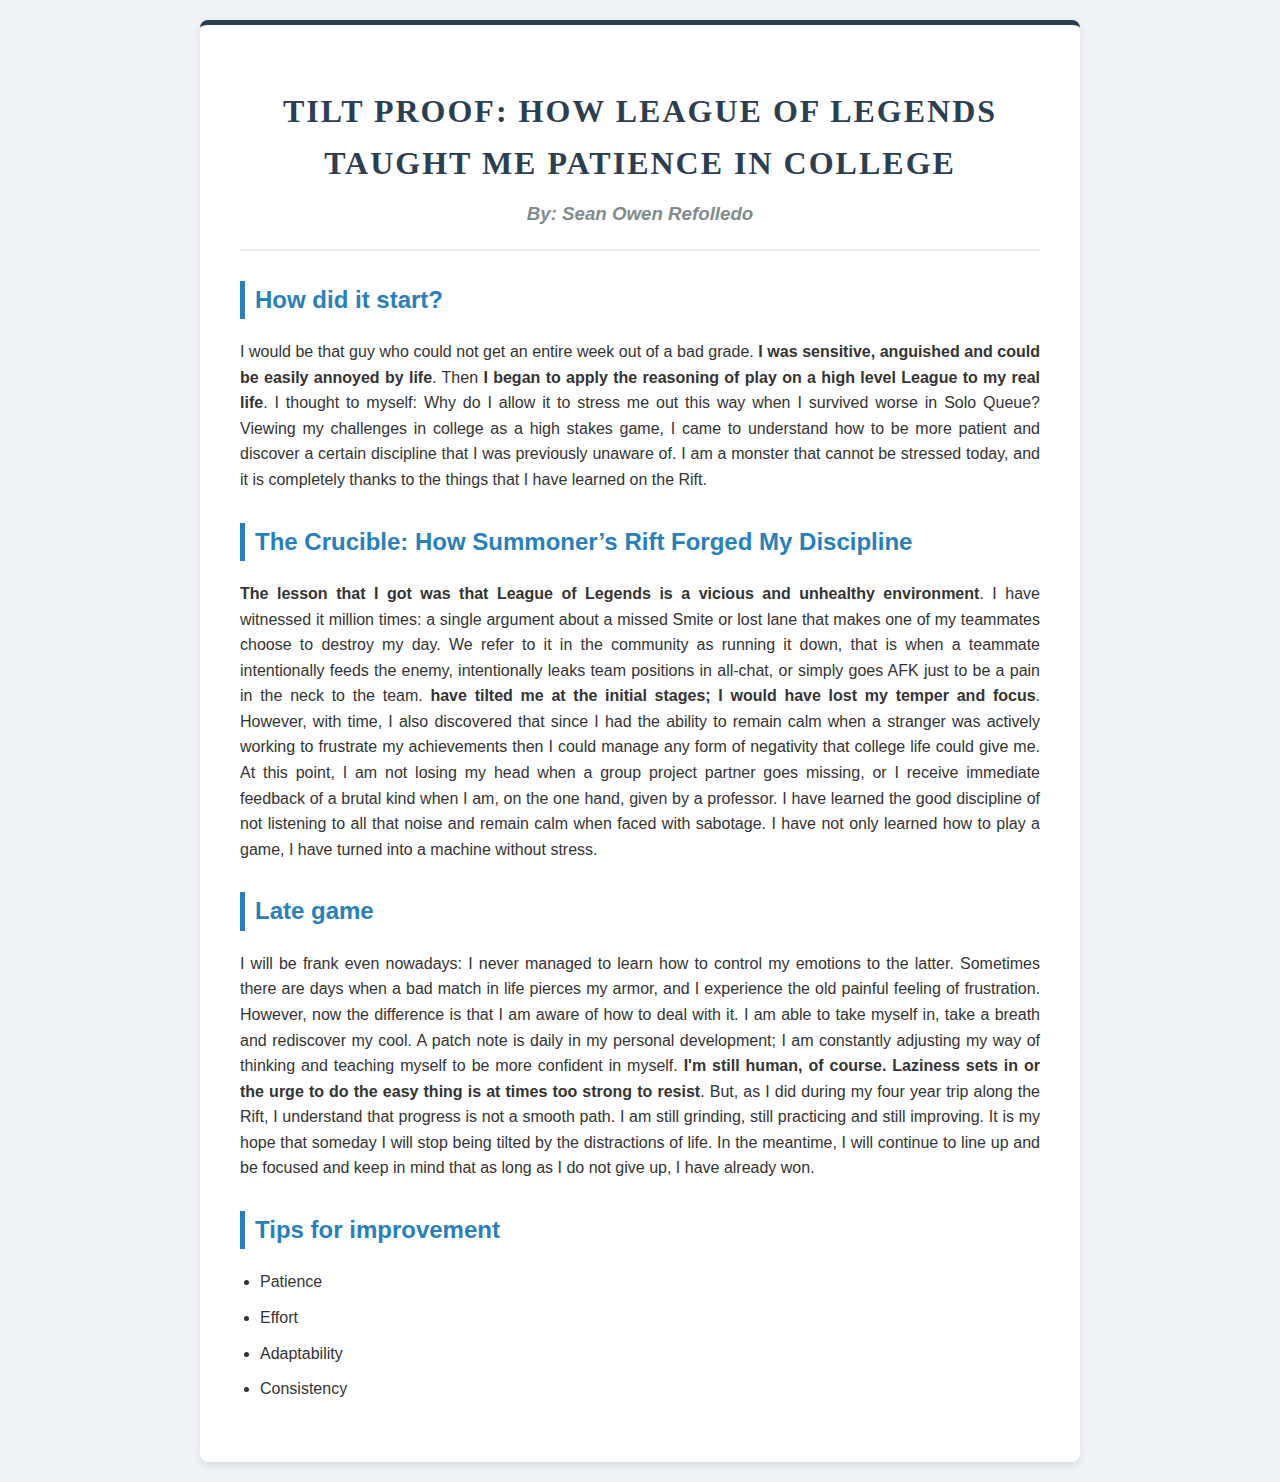
<file: page 3.html>
<!DOCTYPE html>
<html lang "en">

<head>
    <meta name="viewport" content="width=device-width, initial-scale=1.0">
    <link rel="stylesheet" href="template.css">
    <meta charset="UTF-8">
    <title>Tilt Proof: How League of Legends Taught Me Patience in College</title>
</head>

<body>
    <div class="container">
        <h1>
            Tilt Proof: How League of legends Taught me Patience in College
        </h1>
        <h3>
            By: Sean Owen Refolledo
        </h3>
        <h2>
            How did it start?
        </h2>
        <p>I would be that guy who could not get an entire week out of a bad grade. <strong>I was sensitive, anguished
                and could be easily annoyed by life</strong>. Then <strong>I began to apply the reasoning of play on a
                high level League to my real life</strong>. I thought to myself: Why do I allow it to stress me out this
            way when I survived worse in Solo Queue? Viewing my challenges in college as a high stakes game, I came to
            understand how to be more patient and discover a certain discipline that I was previously unaware of. I am a
            monster that cannot be stressed today, and it is completely thanks to the things that I have learned on the
            Rift.</p>

        <h2>
            The Crucible: How Summoner’s Rift Forged My Discipline
        </h2>
        <p>
            <strong>The lesson that I got was that League of Legends is a vicious and unhealthy environment</strong>. I
            have witnessed it million times: a single argument about a missed Smite or lost lane that makes one of my
            teammates choose to destroy my day. We refer to it in the community as running it down, that is when a
            teammate intentionally feeds the enemy, intentionally leaks team positions in all-chat, or simply goes AFK
            just to be a pain in the neck to the team. <strong> have tilted me at the initial stages; I would have lost
                my temper and focus</strong>. However, with time, I also discovered that since I had the ability to
            remain calm when a stranger was actively working to frustrate my achievements then I could manage any form
            of negativity that college life could give me. At this point, I am not losing my head when a group project
            partner goes missing, or I receive immediate feedback of a brutal kind when I am, on the one hand, given by
            a professor. I have learned the good discipline of not listening to all that noise and remain calm when
            faced with sabotage. I have not only learned how to play a game, I have turned into a machine without
            stress.


        </p>
        <h2>
            Late game
        </h2>
        <p>
            I will be frank even nowadays: I never managed to learn how to control my emotions to the latter. Sometimes
            there are days when a bad match in life pierces my armor, and I experience the old painful feeling of
            frustration. However, now the difference is that I am aware of how to deal with it. I am able to take myself
            in, take a breath and rediscover my cool. A patch note is daily in my personal development; I am constantly
            adjusting my way of thinking and teaching myself to be more confident in myself.

            <strong>I'm still human, of course. Laziness sets in or the urge to do the easy thing is at times too strong
                to resist</strong>. But, as I did during my four year trip along the Rift, I understand that progress is
            not a smooth path. I am still grinding, still practicing and still improving. It is my hope that someday I
            will stop being tilted by the distractions of life. In the meantime, I will continue to line up and be
            focused and keep in mind that as long as I do not give up, I have already won.
        </p>
        <h2>
            Tips for improvement
        </h2>
        <p>
        <ul>
            <li>Patience</li>
            <li>Effort</li>
            <li>Adaptability</li>
            <li>Consistency</li>

        </uL>
        </p>
    </div>
</body>

</html>
</file>
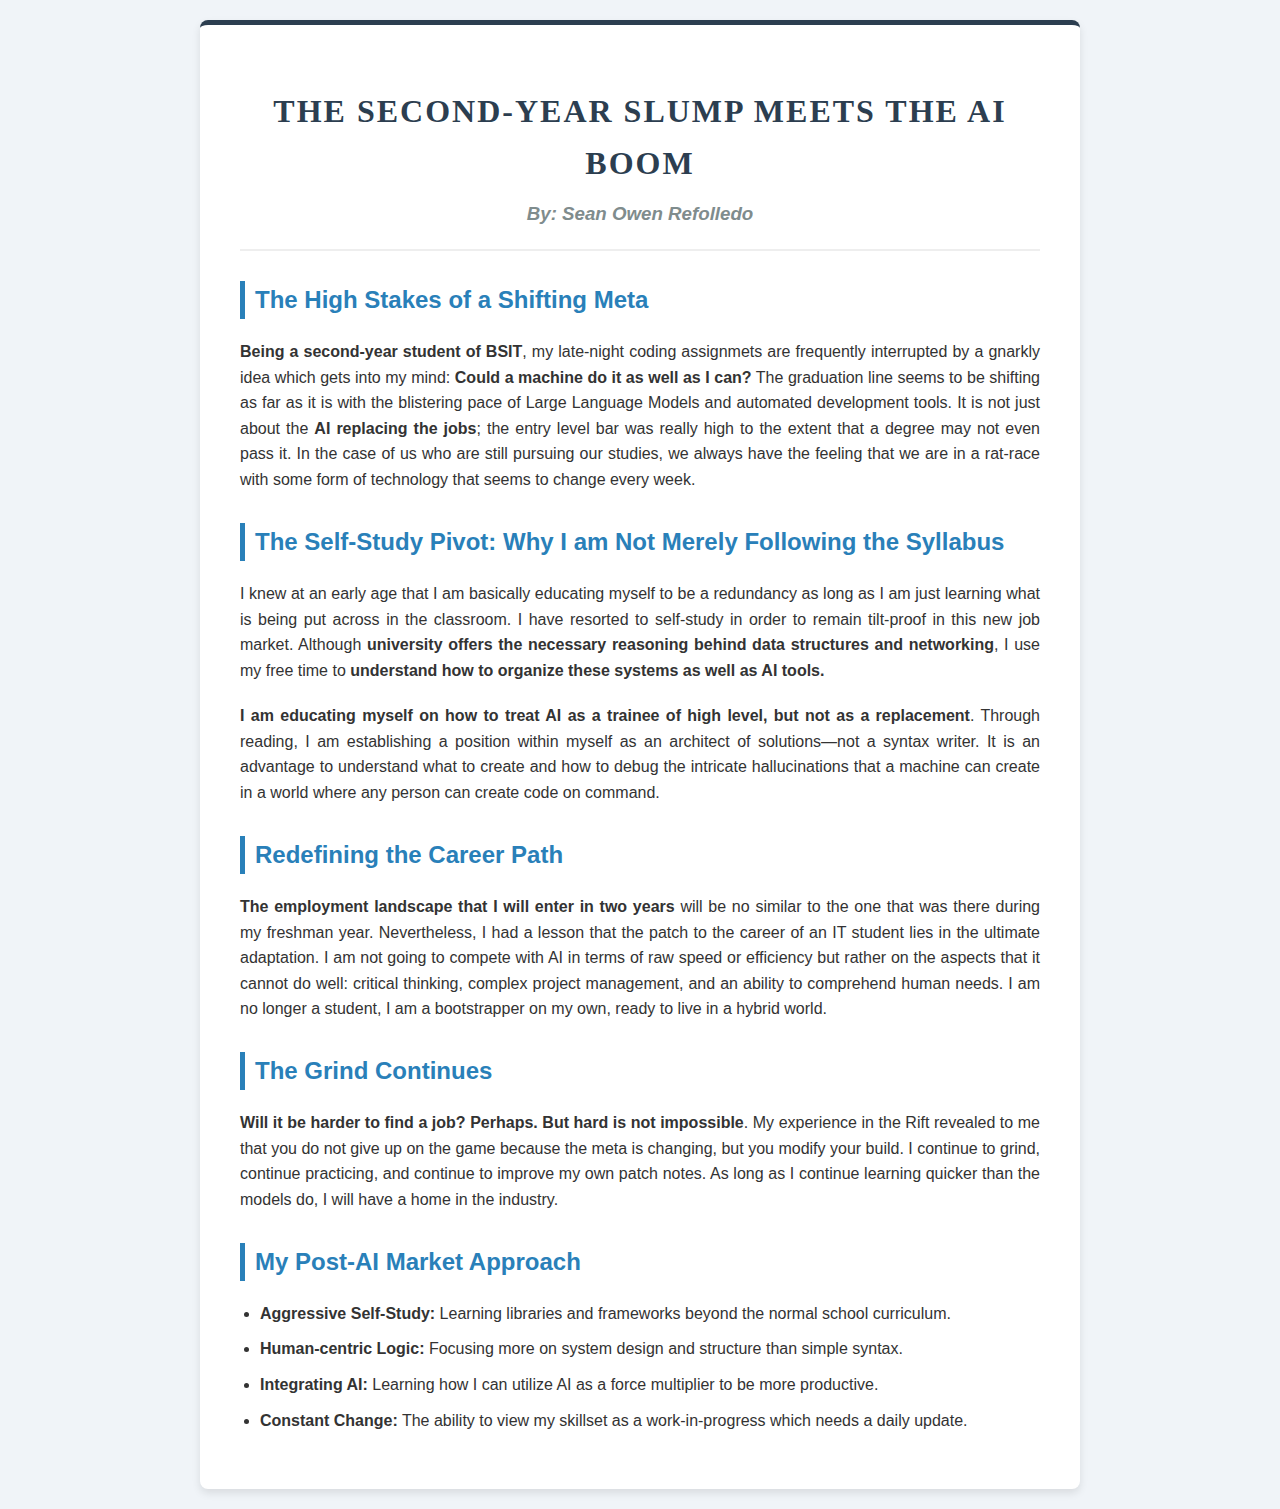
<file: page 4.html>
<!DOCTYPE html>
<html lang="en">

<head>
    <meta name="viewport" content="width=device-width, initial-scale=1.0">
    <link rel="stylesheet" href="template.css">
    <meta charset="UTF-8">
    <title>The Second-Year Slump Meets the AI Boom</title>
</head>

<body>
    <div class="container">
        <h1>
            The Second-Year Slump Meets the AI Boom
        </h1>
        <h3>
            By: Sean Owen Refolledo
        </h3>

        <h2>
            The High Stakes of a Shifting Meta
        </h2>
        <p>
            <strong>Being a second-year student of BSIT</strong>, my late-night coding assignmets are frequently
            interrupted by a gnarkly idea which gets into my mind: <strong>Could a machine do it as well as I
                can?</strong> The graduation line seems to be shifting as far as it is with the blistering pace of Large
            Language Models and automated development tools. It is not just about the <strong>AI replacing the
                jobs</strong>; the entry level bar was really high to the extent that a degree may not even pass it. In
            the case of us who are still pursuing our studies, we always have the feeling that we are in a rat-race with
            some form of technology that seems to change every week.
        </p>

        <h2>
            The Self-Study Pivot: Why I am Not Merely Following the Syllabus
        </h2>
        <p>
            I knew at an early age that I am basically educating myself to be a redundancy as long as I am just learning
            what is being put across in the classroom. I have resorted to self-study in order to remain tilt-proof in
            this new job market. Although <strong>university offers the necessary reasoning behind data structures and
                networking</strong>, I use my free time to <strong>understand how to organize these systems as well as
                AI tools.</strong>
        </p>
        <p>
            <strong>I am educating myself on how to treat AI as a trainee of high level, but not as a
                replacement</strong>. Through reading, I am establishing a position within myself as an architect of
            solutions—not a syntax writer. It is an advantage to understand what to create and how to debug the
            intricate hallucinations that a machine can create in a world where any person can create code on command.
        </p>

        <h2>
            Redefining the Career Path
        </h2>
        <p>
            <strong>The employment landscape that I will enter in two years</strong> will be no similar to the one that
            was there during my freshman year. Nevertheless, I had a lesson that the patch to the career of an IT
            student lies in the ultimate adaptation. I am not going to compete with AI in terms of raw speed or
            efficiency but rather on the aspects that it cannot do well: critical thinking, complex project management,
            and an ability to comprehend human needs. I am no longer a student, I am a bootstrapper on my own, ready to
            live in a hybrid world.
        </p>

        <h2>
            The Grind Continues
        </h2>
        <p>
            <strong>Will it be harder to find a job? Perhaps. But hard is not impossible</strong>. My experience in the
            Rift revealed to me that you do not give up on the game because the meta is changing, but you modify your
            build. I continue to grind, continue practicing, and continue to improve my own patch notes. As long as I
            continue learning quicker than the models do, I will have a home in the industry.
        </p>

        <h2>
            My Post-AI Market Approach
        </h2>
        <ul>
            <li><b>Aggressive Self-Study:</b> Learning libraries and frameworks beyond the normal school curriculum.
            </li>
            <li><b>Human-centric Logic:</b> Focusing more on system design and structure than simple syntax.</li>
            <li><b>Integrating AI:</b> Learning how I can utilize AI as a force multiplier to be more productive.</li>
            <li><b>Constant Change:</b> The ability to view my skillset as a work-in-progress which needs a daily
                update.</li>
        </ul>
    </div>
</body>

</html>
</file>
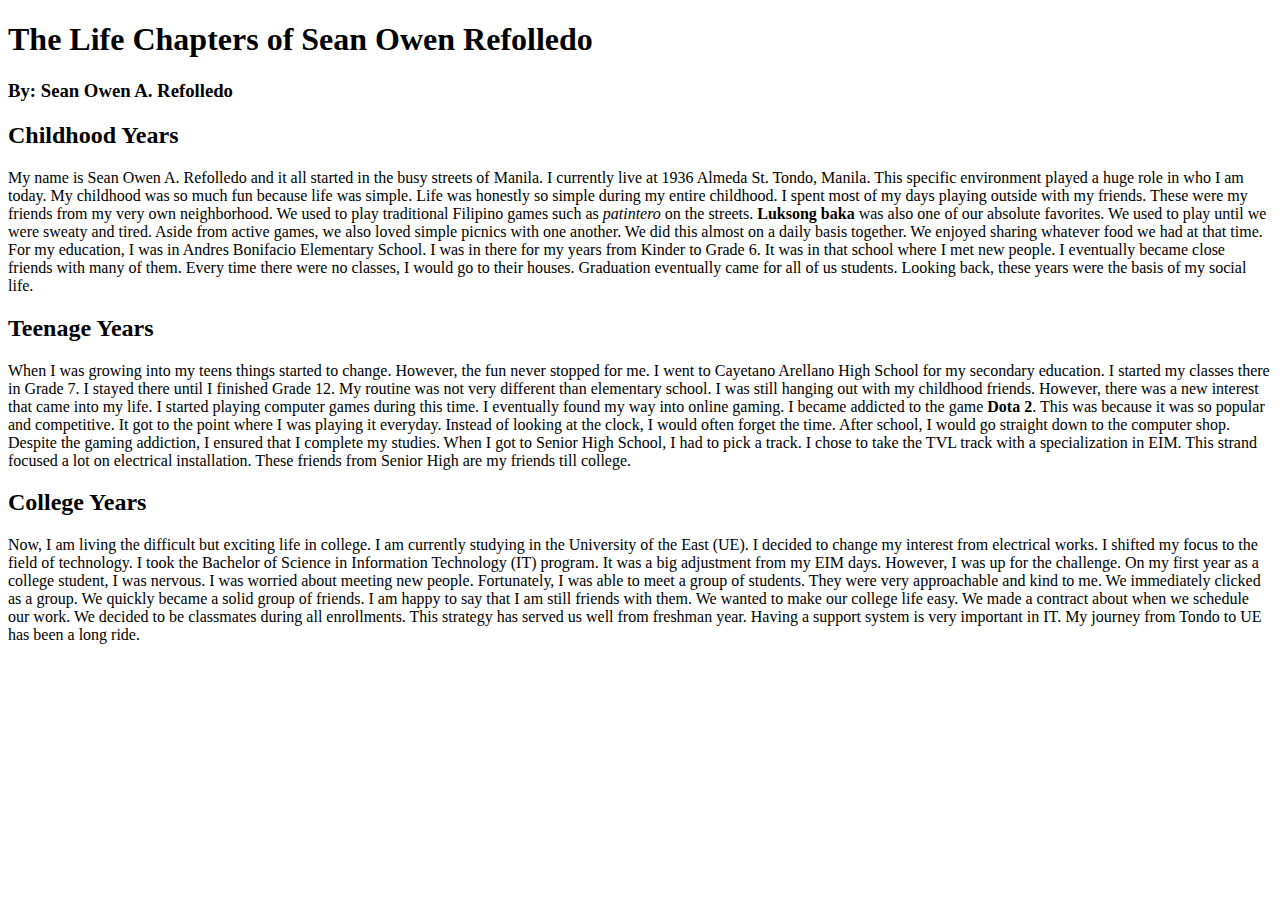
<file: page1.html>
<!DOCTYPE html>
<html lang="en">

<head>
    <meta charset="UTF-8">
    <meta name="viewport" content="width=device-width, initial-scale=1.0">
    <title>Biography of Sean Owen Refolledo</title>
</head>

<body>

    <div class="container">
        <h1>The Life Chapters of Sean Owen Refolledo</h1>

        <h3>By: Sean Owen A. Refolledo</h3>

        <h2>Childhood Years</h2>
        <p>
            My name is Sean Owen A. Refolledo and it all started in the busy streets of Manila.
            I currently live at 1936 Almeda St. Tondo, Manila.
            This specific environment played a huge role in who I am today.
            My childhood was so much fun because life was simple.
            Life was honestly so simple during my entire childhood.
            I spent most of my days playing outside with my friends.
            These were my friends from my very own neighborhood.
            We used to play traditional Filipino games such as <i>patintero</i> on the streets.
            <b>Luksong baka</b> was also one of our absolute favorites.
            We used to play until we were sweaty and tired.
            Aside from active games, we also loved simple picnics with one another.
            We did this almost on a daily basis together.
            We enjoyed sharing whatever food we had at that time.
            For my education, I was in Andres Bonifacio Elementary School.
            I was in there for my years from Kinder to Grade 6.
            It was in that school where I met new people.
            I eventually became close friends with many of them.
            Every time there were no classes, I would go to their houses.
            Graduation eventually came for all of us students.
            Looking back, these years were the basis of my social life.
        </p>

        <h2>Teenage Years</h2>
        <p>
            When I was growing into my teens things started to change.
            However, the fun never stopped for me.
            I went to Cayetano Arellano High School for my secondary education.
            I started my classes there in Grade 7.
            I stayed there until I finished Grade 12.
            My routine was not very different than elementary school.
            I was still hanging out with my childhood friends.
            However, there was a new interest that came into my life.
            I started playing computer games during this time.
            I eventually found my way into online gaming.
            I became addicted to the game <b>Dota 2</b>.
            This was because it was so popular and competitive.
            It got to the point where I was playing it everyday.
            Instead of looking at the clock, I would often forget the time.
            After school, I would go straight down to the computer shop.
            Despite the gaming addiction, I ensured that I complete my studies.
            When I got to Senior High School, I had to pick a track.
            I chose to take the TVL track with a specialization in EIM.
            This strand focused a lot on electrical installation.
            These friends from Senior High are my friends till college.
        </p>

        <h2>College Years</h2>
        <p>
            Now, I am living the difficult but exciting life in college.
            I am currently studying in the University of the East (UE).
            I decided to change my interest from electrical works.
            I shifted my focus to the field of technology.
            I took the Bachelor of Science in Information Technology (IT) program.
            It was a big adjustment from my EIM days.
            However, I was up for the challenge.
            On my first year as a college student, I was nervous.
            I was worried about meeting new people.
            Fortunately, I was able to meet a group of students.
            They were very approachable and kind to me.
            We immediately clicked as a group.
            We quickly became a solid group of friends.
            I am happy to say that I am still friends with them.
            We wanted to make our college life easy.
            We made a contract about when we schedule our work.
            We decided to be classmates during all enrollments.
            This strategy has served us well from freshman year.
            Having a support system is very important in IT.
            My journey from Tondo to UE has been a long ride.
        </p>
    </div>

</body>

</html>
</file>
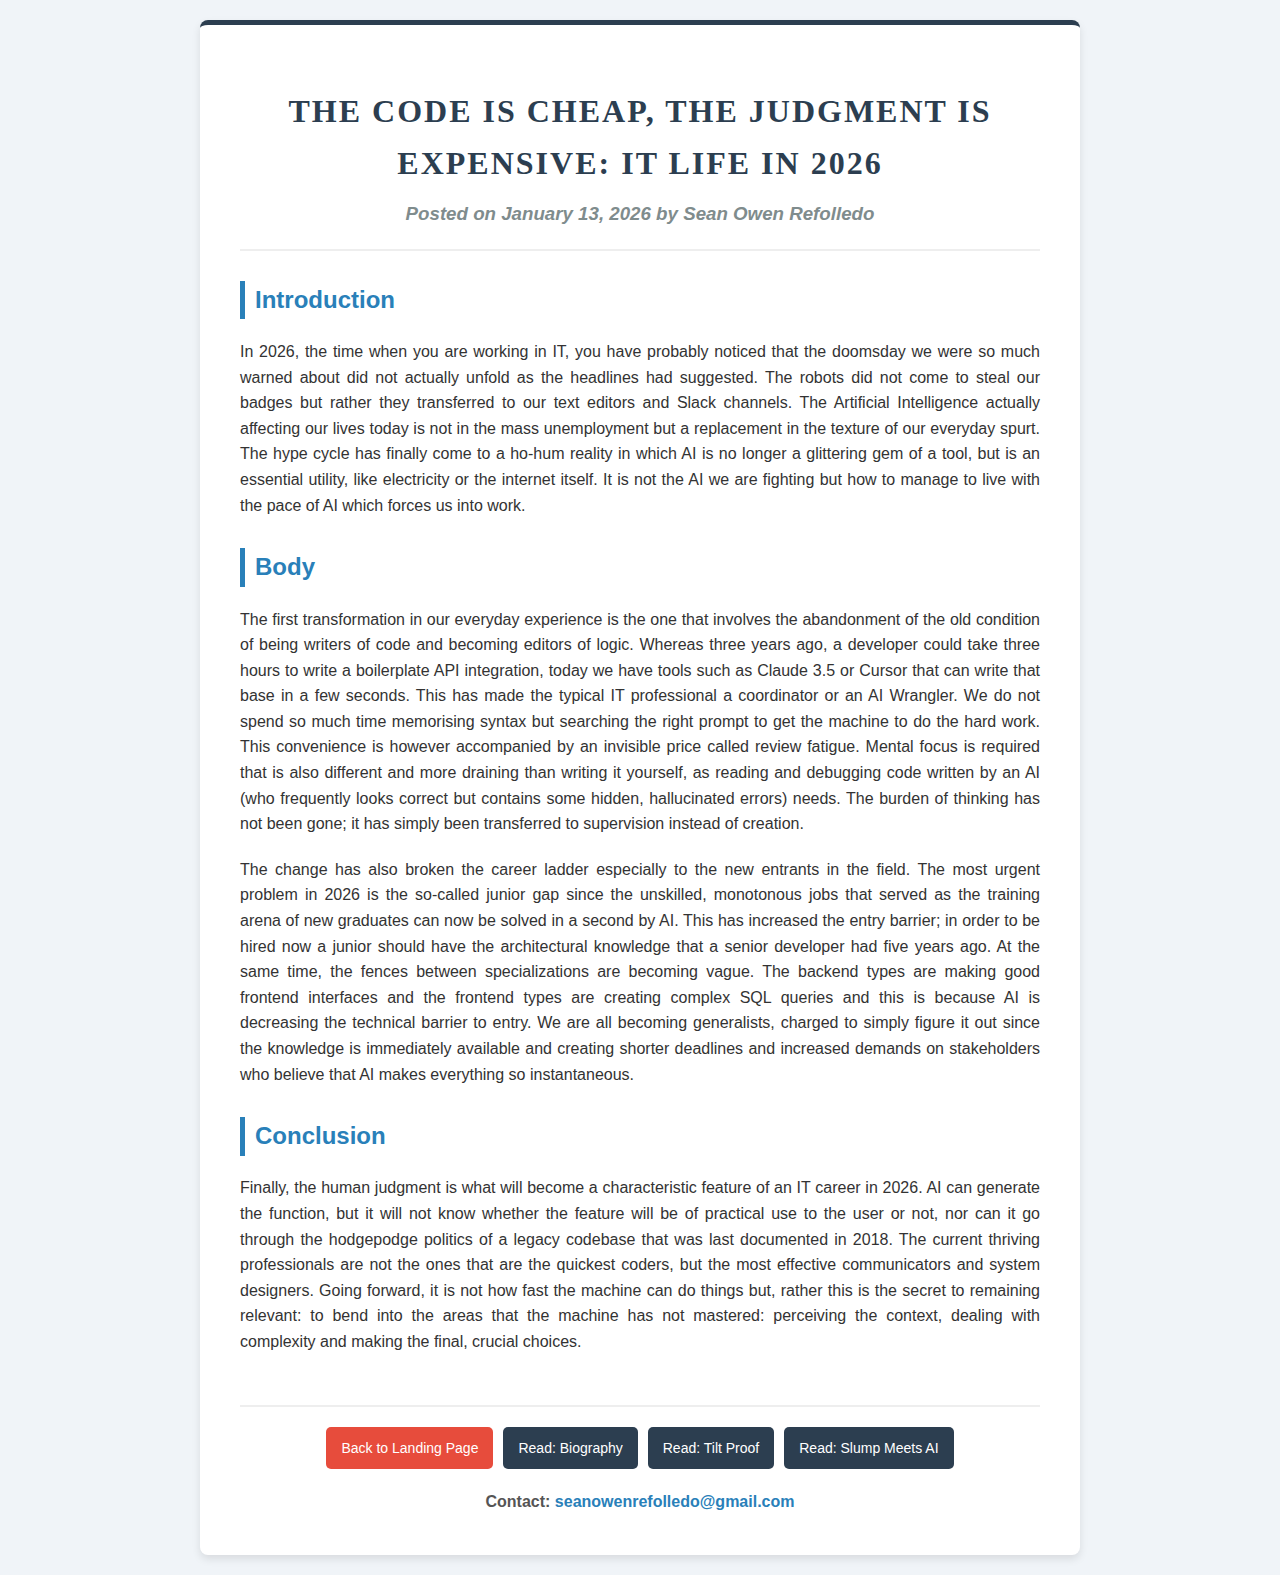
<file: page2.html>
<!DOCTYPE html>
<html lang="en">

<head>
    <meta name="viewport" content="width=device-width, initial-scale=1.0">
    <link rel="stylesheet" href="template.css">
    <meta charset="UTF-8">
    <title>IT Life in 2026</title>
</head>

<body>

    <div class="container">
        <h1>The Code is Cheap, The Judgment is Expensive: IT Life in 2026</h1>
        <h3>Posted on January 13, 2026 by <strong>Sean Owen Refolledo</strong></h3>

        <h2>Introduction</h2>
        <p>
            In 2026, the time when you are working in IT, you have probably noticed that the doomsday we were so much
            warned about did not actually unfold as the headlines had suggested. The robots did not come to steal our
            badges but rather they transferred to our text editors and Slack channels. The Artificial Intelligence
            actually affecting our lives today is not in the mass unemployment but a replacement in the texture of our
            everyday spurt. The hype cycle has finally come to a ho-hum reality in which AI is no longer a glittering
            gem of a tool, but is an essential utility, like electricity or the internet itself. It is not the AI we are
            fighting but how to manage to live with the pace of AI which forces us into work.
        </p>

        <h2>Body</h2>
        <p>
            The first transformation in our everyday experience is the one that involves the abandonment of the old
            condition of being writers of code and becoming editors of logic. Whereas three years ago, a developer could
            take three hours to write a boilerplate API integration, today we have tools such as Claude 3.5 or Cursor
            that can write that base in a few seconds. This has made the typical IT professional a coordinator or an AI
            Wrangler. We do not spend so much time memorising syntax but searching the right prompt to get the machine
            to do the hard work. This convenience is however accompanied by an invisible price called review fatigue.
            Mental focus is required that is also different and more draining than writing it yourself, as reading and
            debugging code written by an AI (who frequently looks correct but contains some hidden, hallucinated errors)
            needs. The burden of thinking has not been gone; it has simply been transferred to supervision instead of
            creation.
        </p>
        <p>
            The change has also broken the career ladder especially to the new entrants in the field. The most urgent
            problem in 2026 is the so-called junior gap since the unskilled, monotonous jobs that served as the training
            arena of new graduates can now be solved in a second by AI. This has increased the entry barrier; in order
            to be hired now a junior should have the architectural knowledge that a senior developer had five years ago.
            At the same time, the fences between specializations are becoming vague. The backend types are making good
            frontend interfaces and the frontend types are creating complex SQL queries and this is because AI is
            decreasing the technical barrier to entry. We are all becoming generalists, charged to simply figure it out
            since the knowledge is immediately available and creating shorter deadlines and increased demands on
            stakeholders who believe that AI makes everything so instantaneous.
        </p>

        <h2>Conclusion</h2>
        <p>
            Finally, the human judgment is what will become a characteristic feature of an IT career in 2026. AI can
            generate the function, but it will not know whether the feature will be of practical use to the user or not,
            nor can it go through the hodgepodge politics of a legacy codebase that was last documented in 2018. The
            current thriving professionals are not the ones that are the quickest coders, but the most effective
            communicators and system designers. Going forward, it is not how fast the machine can do things but, rather
            this is the secret to remaining relevant: to bend into the areas that the machine has not mastered:
            perceiving the context, dealing with complexity and making the final, crucial choices.
        </p>

        <div class="page-footer">
            <div class="nav-buttons">
                <a href="index.html" class="nav-btn home-btn">Back to Landing Page</a>
                <a href="page1.html" class="nav-btn">Read: Biography</a>
                <a href="page3.html" class="nav-btn">Read: Tilt Proof</a>
                <a href="page4.html" class="nav-btn">Read: Slump Meets AI</a>
            </div>
            <div class="contact-section">
                Contact: <a href="mailto:seanowenrefolledo@gmail.com">seanowenrefolledo@gmail.com</a>
            </div>
        </div>
    </div>

</body>

</html>
</file>
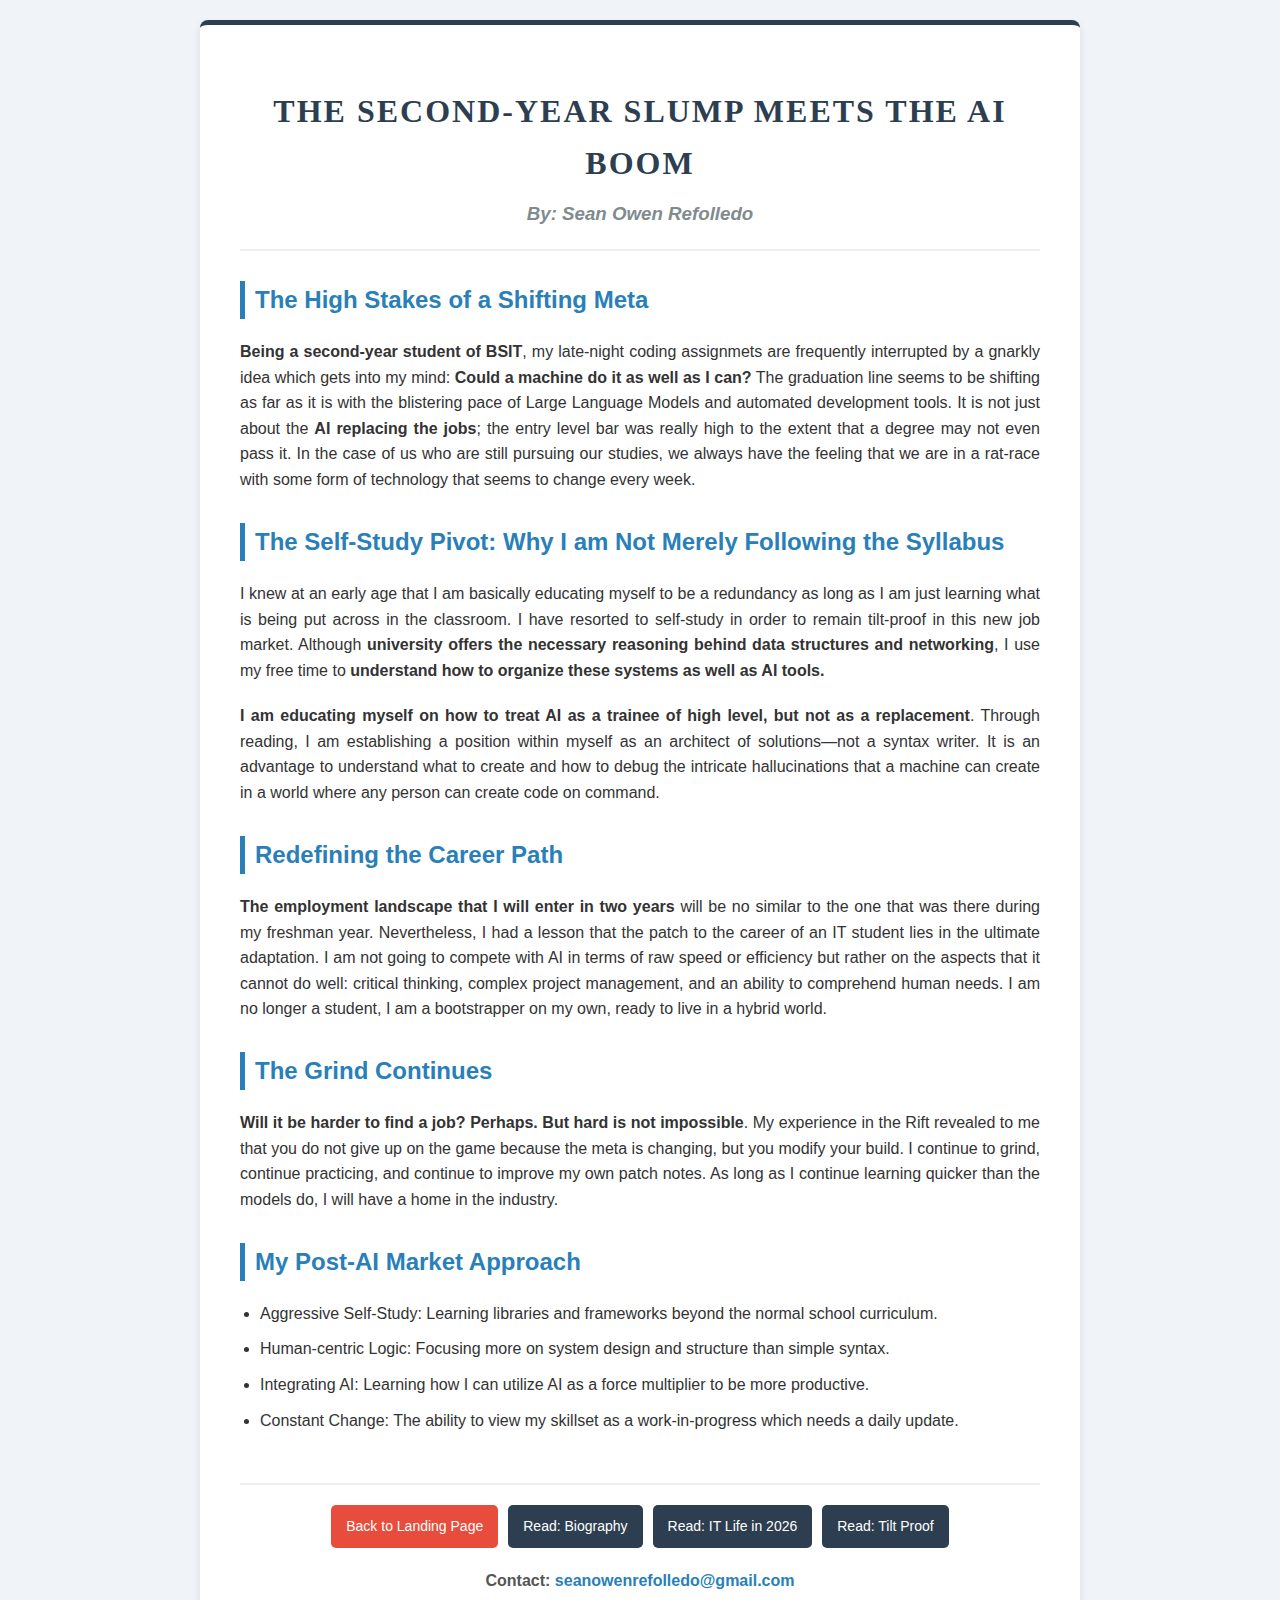
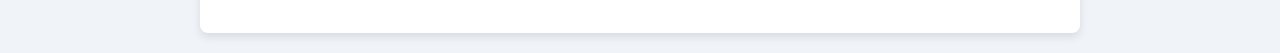
<file: page4.html>
<!DOCTYPE html>
<html lang="en">

<head>
    <meta name="viewport" content="width=device-width, initial-scale=1.0">
    <link rel="stylesheet" href="template.css">
    <meta charset="UTF-8">
    <title>The Second-Year Slump Meets the AI Boom</title>
</head>

<body>
    <div class="container">
        <h1>
            The Second-Year Slump Meets the AI Boom
        </h1>
        <h3>
            By: Sean Owen Refolledo
        </h3>

        <h2>
            The High Stakes of a Shifting Meta
        </h2>
        <p>
            <strong>Being a second-year student of BSIT</strong>, my late-night coding assignmets are frequently
            interrupted by a gnarkly idea which gets into my mind: <strong>Could a machine do it as well as I
                can?</strong> The graduation line seems to be shifting as far as it is with the blistering pace of Large
            Language Models and automated development tools. It is not just about the <strong>AI replacing the
                jobs</strong>; the entry level bar was really high to the extent that a degree may not even pass it. In
            the case of us who are still pursuing our studies, we always have the feeling that we are in a rat-race with
            some form of technology that seems to change every week.
        </p>

        <h2>
            The Self-Study Pivot: Why I am Not Merely Following the Syllabus
        </h2>
        <p>
            I knew at an early age that I am basically educating myself to be a redundancy as long as I am just learning
            what is being put across in the classroom. I have resorted to self-study in order to remain tilt-proof in
            this new job market. Although <strong>university offers the necessary reasoning behind data structures and
                networking</strong>, I use my free time to <strong>understand how to organize these systems as well as
                AI tools.</strong>
        </p>
        <p>
            <strong>I am educating myself on how to treat AI as a trainee of high level, but not as a
                replacement</strong>. Through reading, I am establishing a position within myself as an architect of
            solutions—not a syntax writer. It is an advantage to understand what to create and how to debug the
            intricate hallucinations that a machine can create in a world where any person can create code on command.
        </p>

        <h2>
            Redefining the Career Path
        </h2>
        <p>
            <strong>The employment landscape that I will enter in two years</strong> will be no similar to the one that
            was there during my freshman year. Nevertheless, I had a lesson that the patch to the career of an IT
            student lies in the ultimate adaptation. I am not going to compete with AI in terms of raw speed or
            efficiency but rather on the aspects that it cannot do well: critical thinking, complex project management,
            and an ability to comprehend human needs. I am no longer a student, I am a bootstrapper on my own, ready to
            live in a hybrid world.
        </p>

        <h2>
            The Grind Continues
        </h2>
        <p>
            <strong>Will it be harder to find a job? Perhaps. But hard is not impossible</strong>. My experience in the
            Rift revealed to me that you do not give up on the game because the meta is changing, but you modify your
            build. I continue to grind, continue practicing, and continue to improve my own patch notes. As long as I
            continue learning quicker than the models do, I will have a home in the industry.
        </p>

        <h2>
            My Post-AI Market Approach
        </h2>
        <ul>
            <li>Aggressive Self-Study: Learning libraries and frameworks beyond the normal school curriculum.
            </li>
            <li>Human-centric Logic: Focusing more on system design and structure than simple syntax.</li>
            <li>Integrating AI: Learning how I can utilize AI as a force multiplier to be more productive.</li>
            <li>Constant Change: The ability to view my skillset as a work-in-progress which needs a daily update.</li>
        </ul>

        <div class="page-footer">
            <div class="nav-buttons">
                <a href="index.html" class="nav-btn home-btn">Back to Landing Page</a>
                <a href="page1.html" class="nav-btn">Read: Biography</a>
                <a href="page2.html" class="nav-btn">Read: IT Life in 2026</a>
                <a href="page3.html" class="nav-btn">Read: Tilt Proof</a>
            </div>
            <div class="contact-section">
                Contact: <a href="mailto:seanowenrefolledo@gmail.com">seanowenrefolledo@gmail.com</a>
            </div>
        </div>
    </div>
</body>

</html>
</file>
<file: template.css>
body {
    font-family: 'Segoe UI', Tahoma, Geneva, Verdana, sans-serif;
    background-color: #f0f4f8;
    color: #333;
    line-height: 1.6;
    margin: 0;
    padding: 20px;
}

.container {
    max-width: 800px;
    margin: 0 auto;
    background-color: white;
    padding: 40px;
    border-radius: 8px;
    box-shadow: 0 4px 8px rgba(0, 0, 0, 0.1);
    border-top: 5px solid #2c3e50;
}

h1 {
    font-family: 'Georgia', serif;
    color: #2c3e50;
    text-align: center;
    text-transform: uppercase;
    letter-spacing: 2px;
    margin-bottom: 10px;
}

h3 {
    text-align: center;
    color: #7f8c8d;
    font-style: italic;
    margin-top: 0;
    border-bottom: 2px solid #eee;
    padding-bottom: 20px;
}


h2 {
    color: #2980b9;
    border-left: 5px solid #2980b9;
    padding-left: 10px;
    margin-top: 30px;
}

p {
    text-align: justify;
    margin-bottom: 20px;
    font-size: 16px;
}


ul {
    padding-left: 20px;
}

li {
    margin-bottom: 10px;
}


.page-footer {
    margin-top: 50px;
    padding-top: 20px;
    border-top: 2px solid #eee;
    text-align: center;
}

.nav-buttons {
    display: flex;
    flex-wrap: wrap;
    justify-content: center;
    gap: 10px;
    margin-bottom: 20px;
}

.nav-btn {
    text-decoration: none;
    background-color: #2c3e50;
    color: white;
    padding: 10px 15px;
    border-radius: 5px;
    font-size: 14px;
    transition: background 0.3s;
}

.nav-btn:hover {
    background-color: #2980b9;
}

.nav-btn.home-btn {
    background-color: #e74c3c;

}

.nav-btn.home-btn:hover {
    background-color: #c0392b;
}

.contact-section {
    font-weight: bold;
    color: #555;
}

.contact-section a {
    color: #2980b9;
    text-decoration: none;
}

.contact-section a:hover {
    text-decoration: underline;
}
</file>
